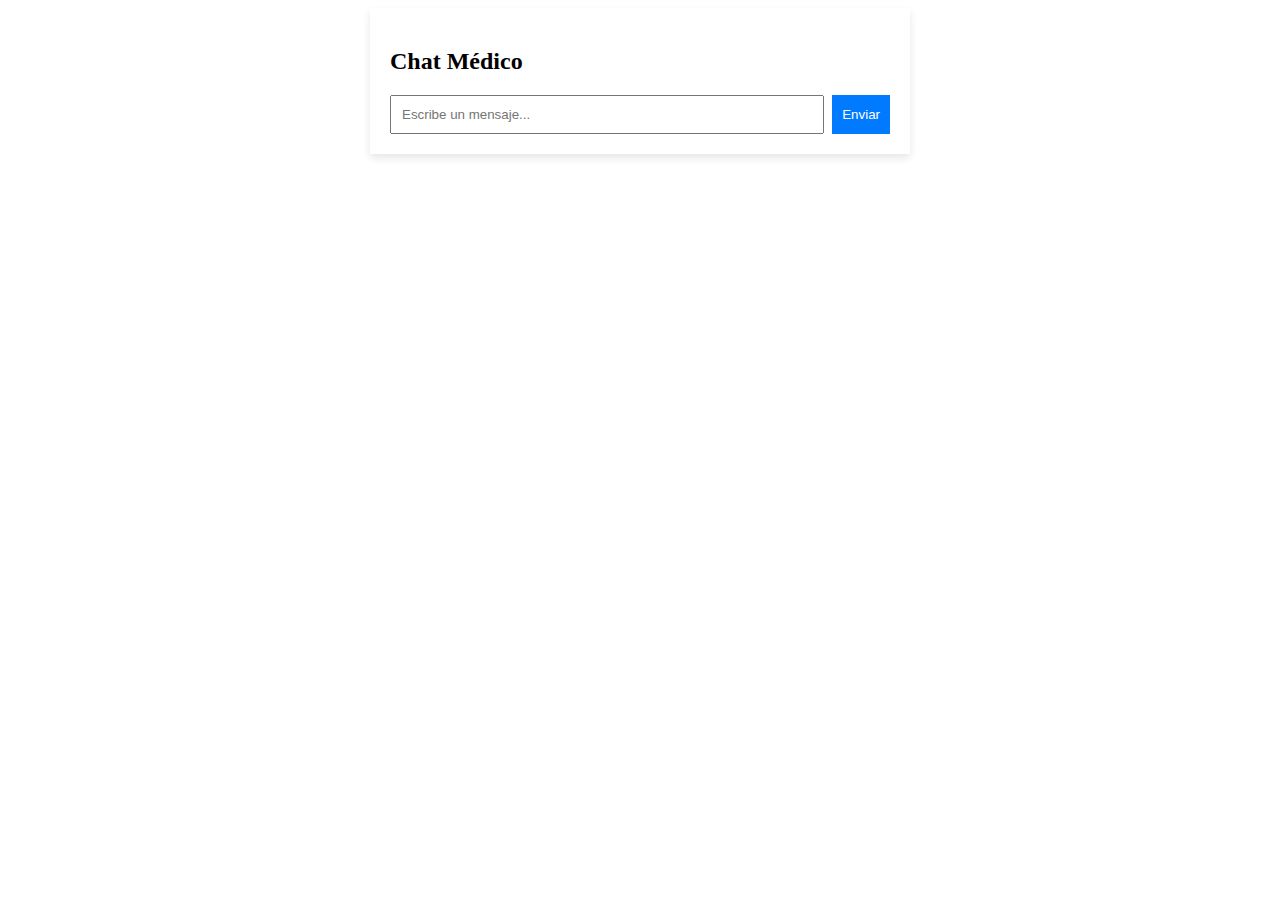
<file: PROYECTO_GPI/chat/chat.html>
<!DOCTYPE html>
<html lang="es">
<head>
    <meta charset="UTF-8">
    <meta name="viewport" content="width=device-width, initial-scale=1.0">
    <title>Chat Médico</title>
    <link rel="stylesheet" href="chat.css">
</head>
<body>
    <div class="chat-container">
        <h2>Chat Médico</h2>
        <ul id="messages"></ul>
        <form id="chat-form">
            <input type="text" id="chat-input" placeholder="Escribe un mensaje..." required>
            <button type="submit">Enviar</button>
        </form>
    </div>
    <script src="chat.js"></script>
</body>
</html>
</file>
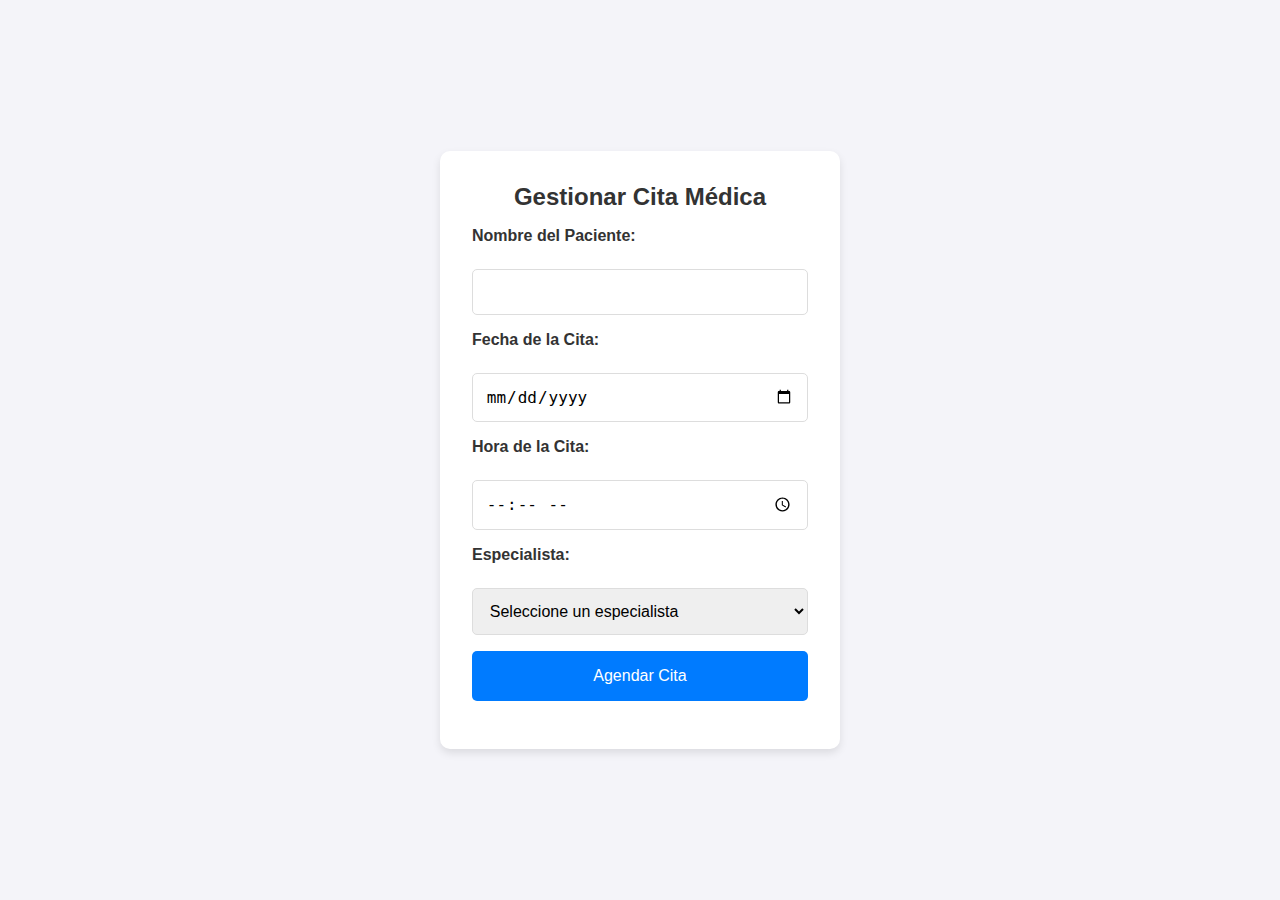
<file: PROYECTO_GPI/citas/citas.html>
<!DOCTYPE html>
<html lang="es">
<head>
    <meta charset="UTF-8">
    <meta name="viewport" content="width=device-width, initial-scale=1.0">
    <title>Gestión de Citas Médicas</title>
    <link rel="stylesheet" href="citas.css">
</head>
<body>
    <div class="form-container">
        <h2>Gestionar Cita Médica</h2>
        <form id="citasForm">
            <label for="nombre">Nombre del Paciente:</label>
            <input type="text" id="nombre" name="nombre" required>

            <label for="fecha">Fecha de la Cita:</label>
            <input type="date" id="fecha" name="fecha" required>

            <label for="hora">Hora de la Cita:</label>
            <input type="time" id="hora" name="hora" required>

            <label for="especialista">Especialista:</label>
            <select id="especialista" name="especialista" required>
                <option value="">Seleccione un especialista</option>
                <option value="Cardiología">Cardiología</option>
                <option value="Pediatría">Pediatría</option>
                <option value="Neurología">Neurología</option>
                <option value="Dermatología">Dermatología</option>
                <!-- Agrega más especialistas según lo necesario -->
            </select>

            <button type="submit">Agendar Cita</button>
        </form>
        <div id="resultado"></div>
    </div>
    <script src="citas.js"></script>
</body>
</html>
</file>
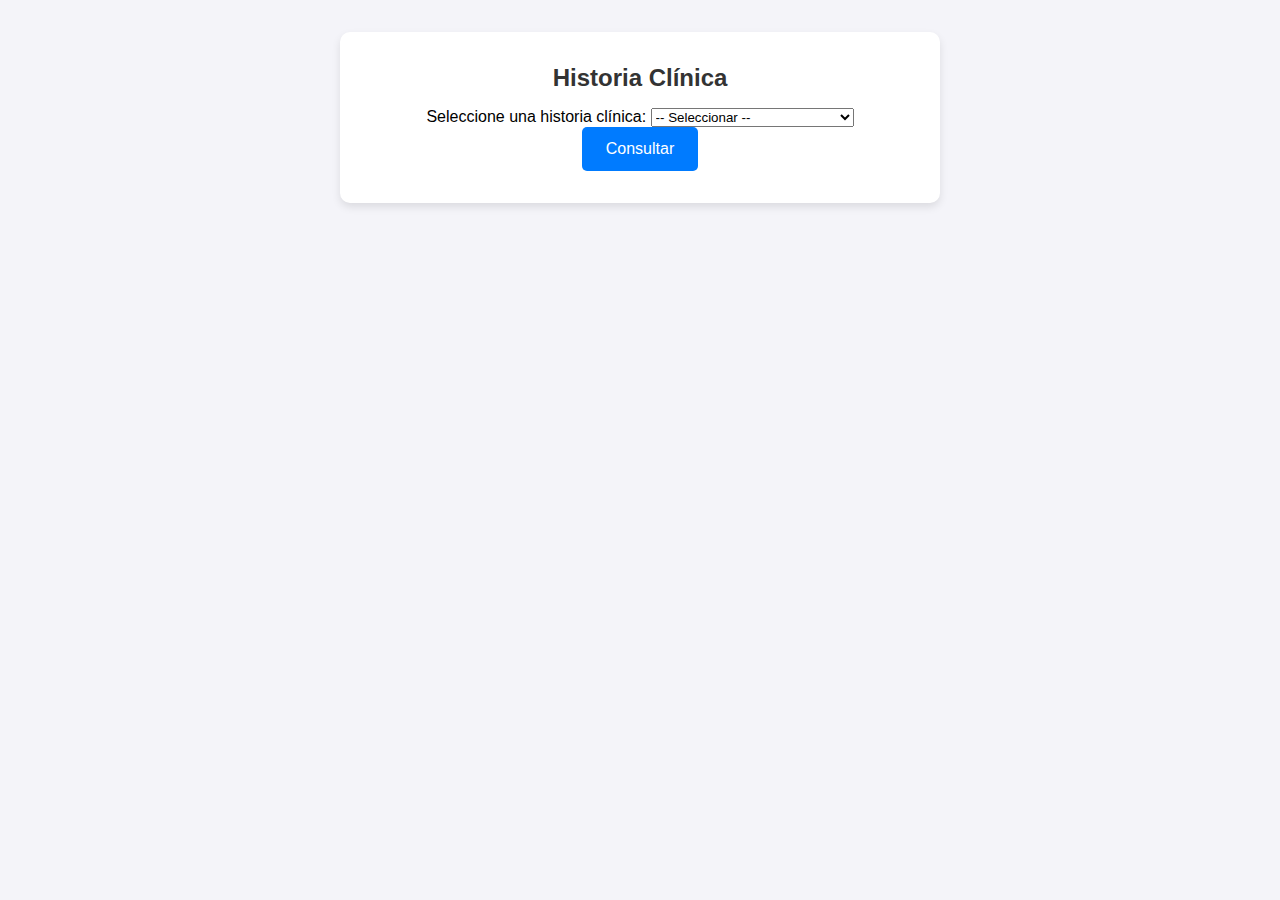
<file: PROYECTO_GPI/history/history.html>
<!DOCTYPE html>
<html lang="es">
<head>
    <meta charset="UTF-8">
    <meta name="viewport" content="width=device-width, initial-scale=1.0">
    <title>Historia Clínica</title>
    <link rel="stylesheet" href="history.css">
</head>
<body>
    <div class="history-container">
        <h2>Historia Clínica</h2>
        <label for="historiaSelector">Seleccione una historia clínica:</label>
        <select id="historiaSelector">
            <option value="">-- Seleccionar --</option>
            <option value="0">Historia Clínica 1 - 2024-10-05</option>
            <option value="1">Historia Clínica 2 - 2023-05-10</option>
            <option value="2">Historia Clínica 3 - 2022-12-15</option>
            <option value="3">Historia Clínica 4 - 2021-06-25</option>
            <option value="4">Historia Clínica 5 - 2020-11-02</option>
        </select>
        <button id="consultButton">Consultar</button>
        
        <div id="medicalHistory" class="hidden">
            <h3>Antecedentes Médicos</h3>
            <p id="antecedents"></p>
            
            <h3>Tratamiento Actual</h3>
            <p id="treatment"></p>
        </div>
    </div>

    <script src="history.js"></script>
</body>
</html>
</file>
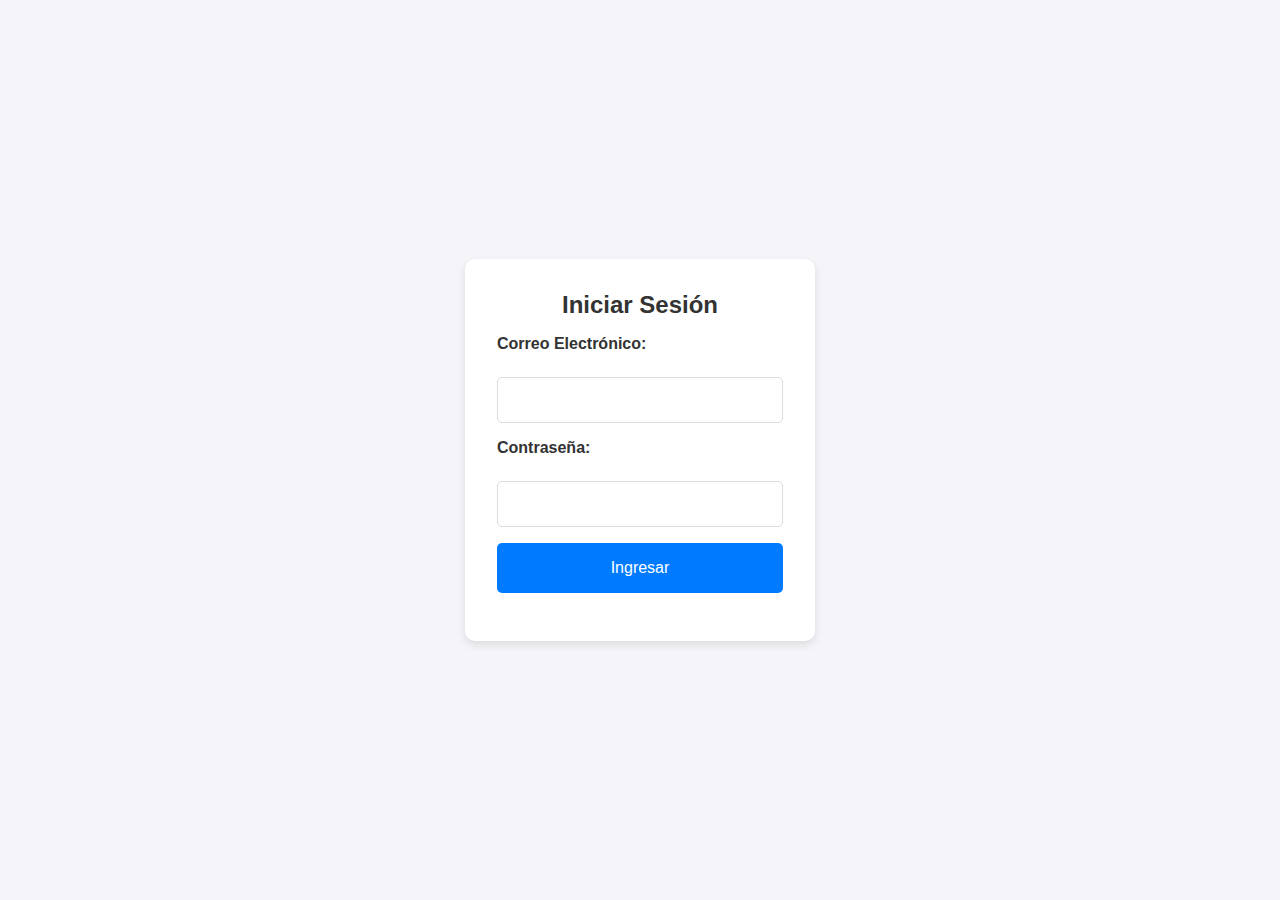
<file: PROYECTO_GPI/login/login.html>
<!DOCTYPE html>
<html lang="es">
<head>
    <meta charset="UTF-8">
    <meta name="viewport" content="width=device-width, initial-scale=1.0">
    <title>Sistema de Salud - Login</title>
    <link rel="stylesheet" href="login.css">
</head>
<body>
    <div class="login-container">
        <h2>Iniciar Sesión</h2>
        <form id="loginForm">
            <label for="email">Correo Electrónico:</label>
            <input type="email" id="email" name="email" required>

            <label for="password">Contraseña:</label>
            <input type="password" id="password" name="password" required>

            <button type="submit">Ingresar</button>
        </form>
        <div id="error-message"></div>
    </div>
    <script src="login.js"></script>
</body>
</html>
</file>
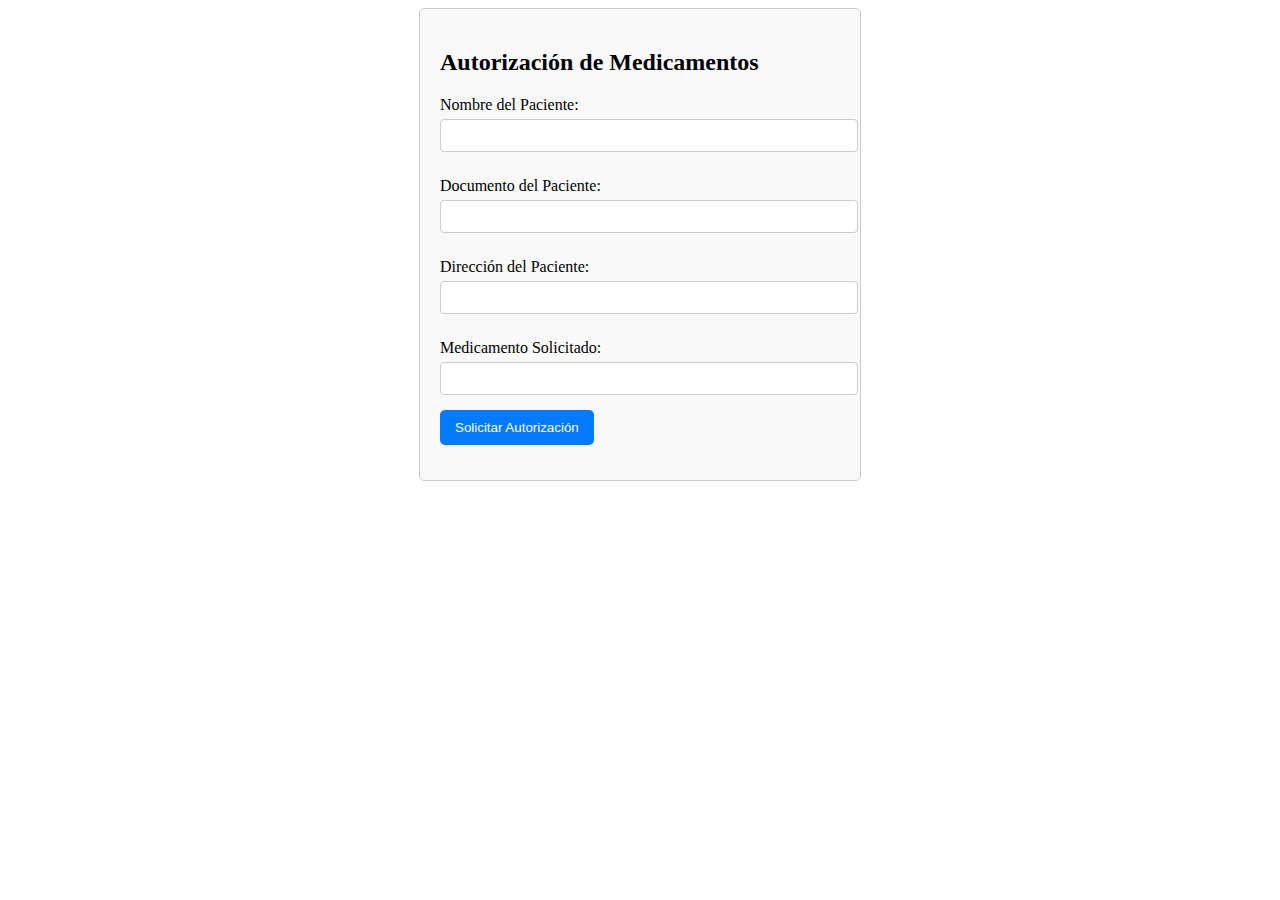
<file: PROYECTO_GPI/medication/medication.html>
<!DOCTYPE html>
<html lang="es">
<head>
    <meta charset="UTF-8">
    <meta name="viewport" content="width=device-width, initial-scale=1.0">
    <title>Autorización de Medicamentos</title>
    <link rel="stylesheet" href="medication.css">
</head>
<body>
    <div class="autorizaciones-container">
        <h2>Autorización de Medicamentos</h2>
        <form id="autorizacionesForm">
            <label for="paciente">Nombre del Paciente:</label>
            <input type="text" id="paciente" name="paciente" required>

            <label for="documento">Documento del Paciente:</label>
            <input type="text" id="documento" name="documento" required>

            <label for="direccion">Dirección del Paciente:</label>
            <input type="text" id="direccion" name="direccion" required>

            <label for="medicamento">Medicamento Solicitado:</label>
            <input type="text" id="medicamento" name="medicamento" required>

            <button type="submit">Solicitar Autorización</button>
        </form>
        <div id="mensaje"></div>
    </div>
    <script src="medication.js"></script>
</body>
</html>
</file>
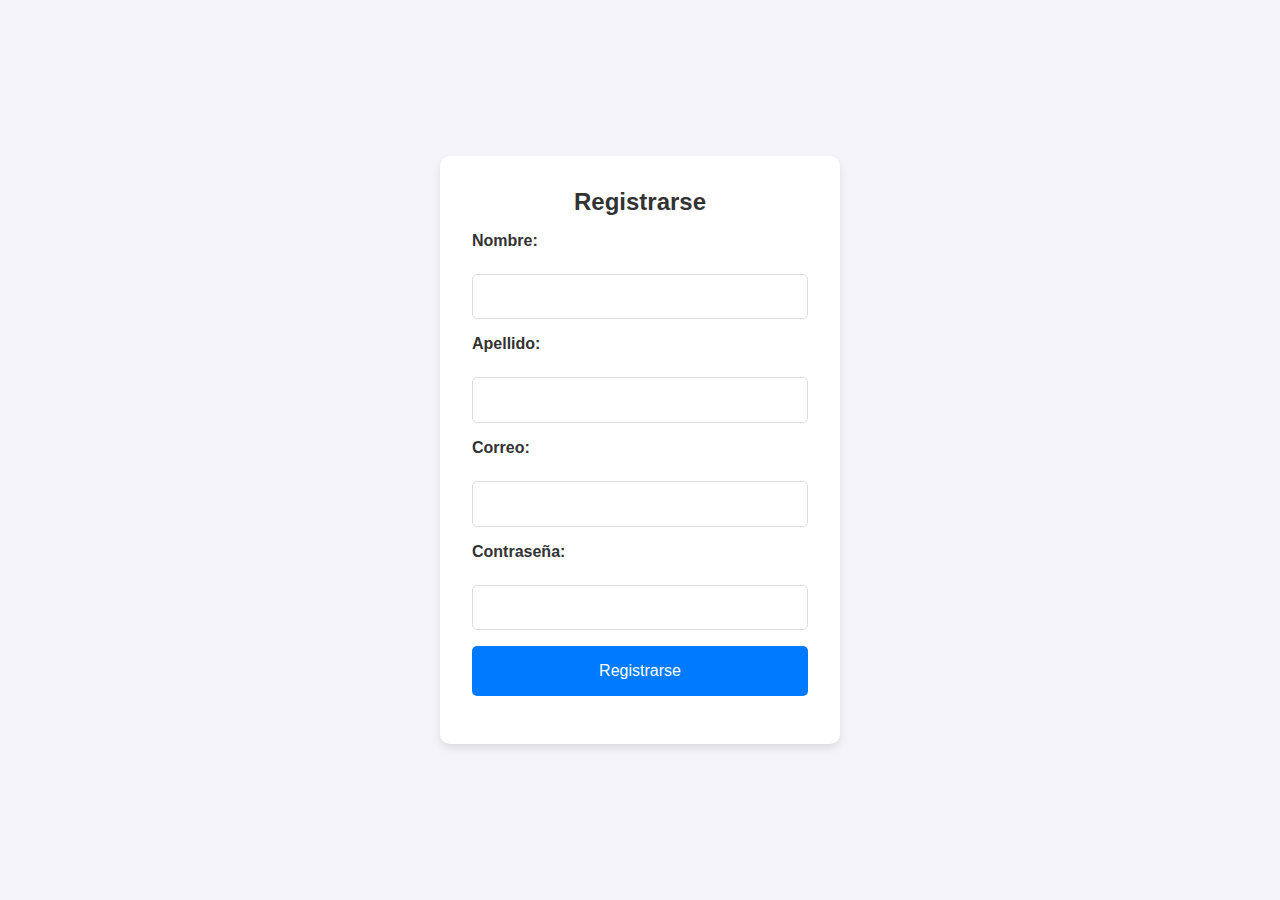
<file: PROYECTO_GPI/register/register.html>
<!DOCTYPE html>
<html lang="es">
<head>
    <meta charset="UTF-8">
    <meta name="viewport" content="width=device-width, initial-scale=1.0">
    <title>Registrarse</title>
    <link rel="stylesheet" href="register.css">
</head>
<body>
    <div class="register-container">
        <h2>Registrarse</h2>
        <form id="registerForm">
            <label for="nombre">Nombre:</label>
            <input type="text" id="nombre" name="nombre" required>

            <label for="apellido">Apellido:</label>
            <input type="text" id="apellido" name="apellido" required>

            <label for="correo">Correo:</label>
            <input type="email" id="correo" name="correo" required>

            <label for="password">Contraseña:</label>
            <input type="password" id="password" name="password" required>

            <button type="submit">Registrarse</button>
        </form>
        <div id="mensaje"></div>
    </div>
    <script src="register.js"></script>
</body>
</html>
</file>
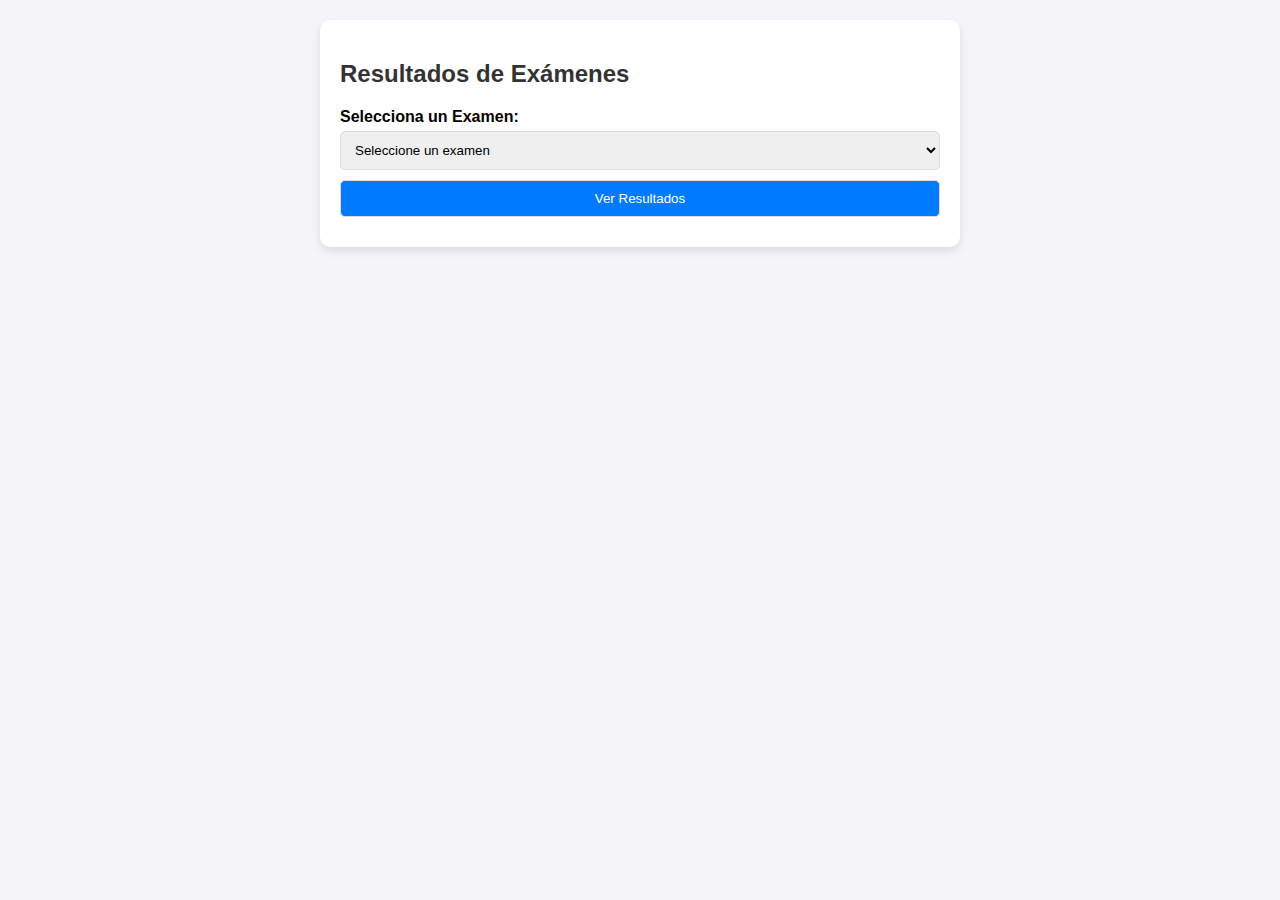
<file: PROYECTO_GPI/results/results.html>
<!DOCTYPE html>
<html lang="es">
<head>
    <meta charset="UTF-8">
    <meta name="viewport" content="width=device-width, initial-scale=1.0">
    <title>Resultados de Exámenes</title>
    <link rel="stylesheet" href="results.css">
</head>
<body>
    <div class="resultados-container">
        <h2>Resultados de Exámenes</h2>
        
        <label for="examenes">Selecciona un Examen:</label>
        <select id="examenes">
            <option value="">Seleccione un examen</option>
        </select>
        
        <button id="verResultadosButton">Ver Resultados</button>

        <div id="resultadoDetalles" class="resultado-detalles hidden">
            <h3>Detalles del Examen:</h3>
            <div id="detalles"></div>
        </div>

        <div id="mensaje"></div>
    </div>
    <script src="results.js"></script>
</body>
</html>
</file>
<file: PROYECTO_GPI/chat/chat.css>
.chat-container {
    max-width: 500px;
    margin: auto;
    padding: 20px;
    background-color: #fff;
    box-shadow: 0 4px 8px rgba(0, 0, 0, 0.1);
}

#chatBox {
    height: 300px;
    overflow-y: scroll;
    margin-bottom: 1rem;
    padding: 10px;
    border: 1px solid #ddd;
    background-color: #f9f9f9;
}

form {
    display: flex;
    gap: 0.5rem;
}

input {
    flex-grow: 1;
    padding: 10px;
}

button {
    padding: 10px;
    background-color: #007bff;
    color: white;
    border: none;
    cursor: pointer;
}

button:hover {
    background-color: #0056b3;
}
</file>
<file: PROYECTO_GPI/history/history.css>
* {
    margin: 0;
    padding: 0;
    box-sizing: border-box;
}

body {
    font-family: Arial, sans-serif;
    background-color: #f4f4f9;
    padding: 2rem;
}

.history-container {
    background-color: #fff;
    padding: 2rem;
    border-radius: 10px;
    box-shadow: 0 4px 8px rgba(0, 0, 0, 0.1);
    max-width: 600px;
    margin: auto;
    text-align: center;
}

h2 {
    color: #333;
    margin-bottom: 1rem;
}

button {
    padding: 0.8rem 1.5rem;
    background-color: #007bff;
    color: white;
    border: none;
    border-radius: 5px;
    font-size: 1rem;
    cursor: pointer;
    transition: background-color 0.3s ease;
}

button:hover {
    background-color: #0056b3;
}

.hidden {
    display: none;
}

h3 {
    margin-top: 2rem;
    color: #007bff;
}
</file>
<file: PROYECTO_GPI/login/login.css>
* {
    margin: 0;
    padding: 0;
    box-sizing: border-box;
}

body {
    font-family: Arial, sans-serif;
    background-color: #f4f4f9;
    display: flex;
    justify-content: center;
    align-items: center;
    height: 100vh;
    margin: 0;
}

.login-container {
    background-color: #fff;
    padding: 2rem;
    border-radius: 10px;
    box-shadow: 0 4px 8px rgba(0, 0, 0, 0.1);
    max-width: 350px;
    width: 100%;
    text-align: center;
}

h2 {
    margin-bottom: 1rem;
    color: #333;
}

form {
    display: flex;
    flex-direction: column;
    gap: 1rem;
}

label {
    font-weight: bold;
    margin-bottom: 0.5rem;
    color: #333;
    text-align: left;
}

input[type="email"],
input[type="password"] {
    padding: 0.8rem;
    border: 1px solid #ddd;
    border-radius: 5px;
    width: 100%;
    font-size: 1rem;
    display: block;
}

input:focus {
    outline: none;
    border-color: #007bff;
    box-shadow: 0 0 5px rgba(0, 123, 255, 0.5);
}

button {
    padding: 1rem;
    background-color: #007bff;
    color: white;
    border: none;
    border-radius: 5px;
    font-size: 1rem;
    cursor: pointer;
    transition: background-color 0.3s ease;
}

button:hover {
    background-color: #0056b3;
}

#error-message {
    margin-top: 1rem;
    color: red;
    font-size: 0.9rem;
}

@media (max-width: 480px) {
    .login-container {
        padding: 1.5rem;
    }

    input[type="email"],
    input[type="password"] {
        font-size: 0.9rem;
    }

    button {
        font-size: 0.9rem;
    }
}
</file>
<file: PROYECTO_GPI/medication/medication.css>
.autorizaciones-container {
    max-width: 400px;
    margin: auto;
    padding: 20px;
    border: 1px solid #ccc;
    border-radius: 5px;
    background-color: #f9f9f9;
}

label {
    display: block;
    margin: 10px 0 5px;
}

input {
    width: 100%;
    padding: 8px;
    margin-bottom: 15px;
    border: 1px solid #ccc;
    border-radius: 4px;
}

button {
    background-color:  #007bff;
    color: white;
    padding: 10px 15px;
    border: none;
    border-radius: 5px;
    cursor: pointer;
}

button:hover {
    background-color:  #007bff;
}

#mensaje {
    margin-top: 15px;
    font-weight: bold;
}
</file>
<file: PROYECTO_GPI/register/register.css>
* {
    margin: 0;
    padding: 0;
    box-sizing: border-box;
}

body {
    font-family: Arial, sans-serif;
    background-color: #f4f4f9;
    display: flex;
    justify-content: center;
    align-items: center;
    height: 100vh;
    margin: 0;
}

.register-container {
    background-color: #fff;
    padding: 2rem;
    border-radius: 10px;
    box-shadow: 0 4px 8px rgba(0, 0, 0, 0.1);
    max-width: 400px;
    width: 100%;
    text-align: center;
}

h2 {
    margin-bottom: 1rem;
    color: #333;
}

form {
    display: flex;
    flex-direction: column;
    gap: 1rem;
}

label {
    font-weight: bold;
    margin-bottom: 0.5rem;
    color: #333;
    text-align: left;
}

input[type="text"],
input[type="email"],
input[type="password"] {
    padding: 0.8rem;
    border: 1px solid #ddd;
    border-radius: 5px;
    width: 100%;
    font-size: 1rem;
}

input:focus {
    outline: none;
    border-color: #007bff;
    box-shadow: 0 0 5px rgba(0, 123, 255, 0.5);
}

button {
    padding: 1rem;
    background-color: #007bff;
    color: white;
    border: none;
    border-radius: 5px;
    font-size: 1rem;
    cursor: pointer;
    transition: background-color 0.3s ease;
}

button:hover {
    background-color: #0056b3;
}

#mensaje {
    margin-top: 1rem;
    color: red;
    font-size: 0.9rem;
}

@media (max-width: 480px) {
    .register-container {
        padding: 1.5rem;
    }

    input[type="text"],
    input[type="email"],
    input[type="password"] {
        font-size: 0.9rem;
    }

    button {
        font-size: 0.9rem;
    }
}
</file>
<file: PROYECTO_GPI/results/results.css>
body {
    font-family: Arial, sans-serif;
    background-color: #f4f4f9;
    margin: 0;
    padding: 20px;
}

.resultados-container {
    background-color: #fff;
    padding: 20px;
    border-radius: 10px;
    box-shadow: 0 4px 8px rgba(0, 0, 0, 0.1);
    max-width: 600px;
    margin: auto;
}

h2, h3 {
    color: #333;
}

label {
    display: block;
    margin-bottom: 5px;
    font-weight: bold;
}

select, button {
    width: 100%;
    padding: 10px;
    margin-bottom: 10px;
    border: 1px solid #ddd;
    border-radius: 5px;
}

button {
    background-color: #007bff;
    color: white;
    cursor: pointer;
}

button:hover {
    background-color: #0056b3;
}

.resultado-detalles {
    margin-top: 20px;
    padding: 10px;
    border: 1px solid #ddd;
    border-radius: 5px;
}

.hidden {
    display: none;
}

p {
    margin: 10px 0;
}
</file>
<file: PROYECTO_GPI/citas/citas.css>
/* Reset de márgenes y padding para asegurar consistencia en todos los navegadores */
* {
    margin: 0;
    padding: 0;
    box-sizing: border-box;
}

body {
    font-family: Arial, sans-serif;
    background-color: #f4f4f9;
    display: flex;
    justify-content: center;
    align-items: center;
    height: 100vh;
    margin: 0;
}

.form-container {
    background-color: #fff;
    padding: 2rem;
    border-radius: 10px;
    box-shadow: 0 4px 8px rgba(0, 0, 0, 0.1);
    max-width: 400px;
    width: 100%;
    text-align: center;
}

h2 {
    margin-bottom: 1rem;
    color: #333;
}

form {
    display: flex;
    flex-direction: column;
    gap: 1rem;
}

label {
    font-weight: bold;
    margin-bottom: 0.5rem;
    color: #333;
    text-align: left;
}

input[type="text"],
input[type="date"],
input[type="time"],
select {
    padding: 0.8rem;
    border: 1px solid #ddd;
    border-radius: 5px;
    width: 100%;
    font-size: 1rem;
}

input:focus,
select:focus {
    outline: none;
    border-color: #007bff;
    box-shadow: 0 0 5px rgba(0, 123, 255, 0.5);
}

button {
    padding: 1rem;
    background-color: #007bff;
    color: white;
    border: none;
    border-radius: 5px;
    font-size: 1rem;
    cursor: pointer;
    transition: background-color 0.3s ease;
}

button:hover {
    background-color: #0056b3;
}

#resultado {
    margin-top: 1rem;
    font-size: 1rem;
    color: #28a745;
}

@media (max-width: 480px) {
    .form-container {
        padding: 1.5rem;
    }
    
    input[type="text"],
    input[type="date"],
    input[type="time"],
    select {
        font-size: 0.9rem;
    }
    
    button {
        font-size: 0.9rem;
    }
}
</file>
